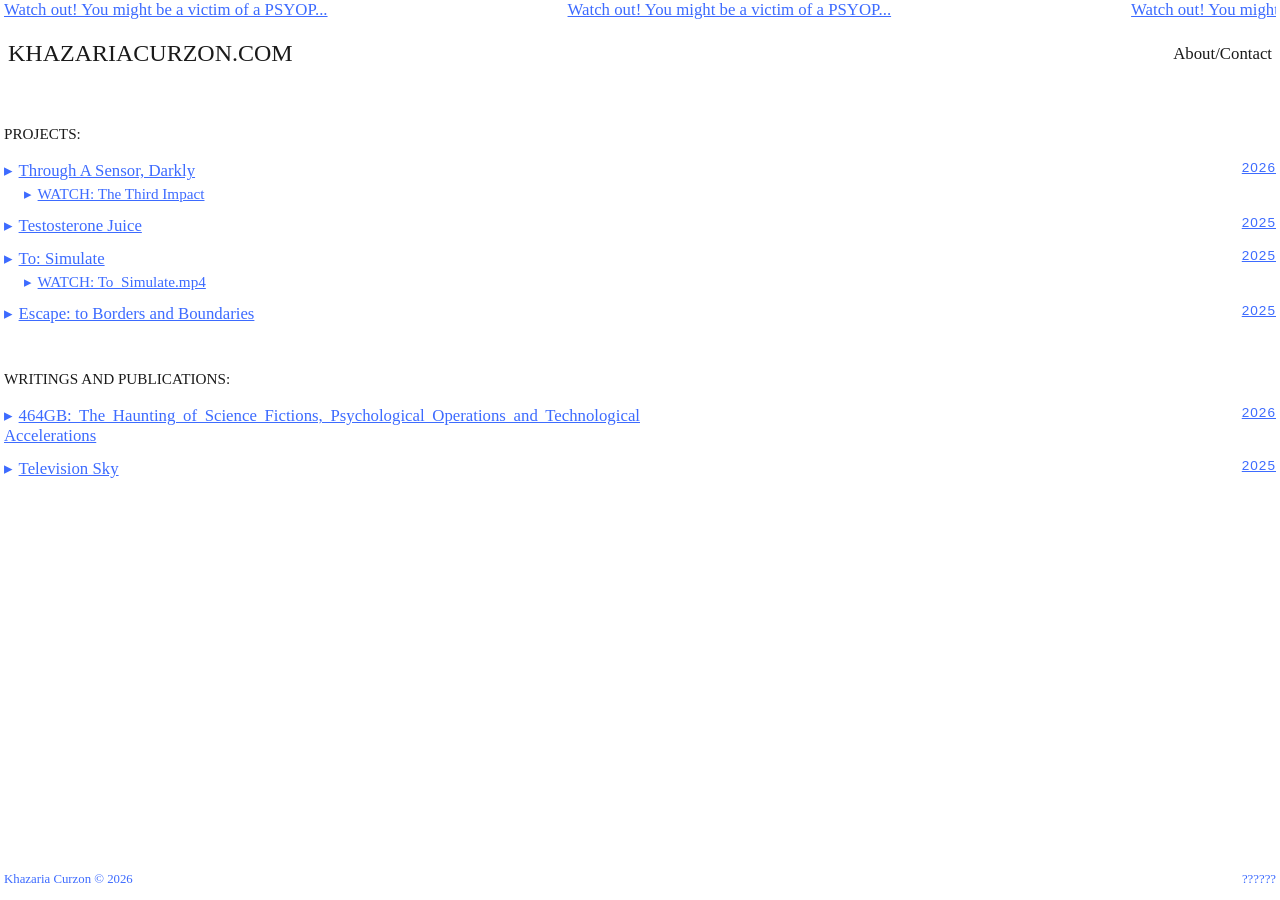
<file: index.html>
<!DOCTYPE html>
<html lang="en">
<head>
<meta charset="UTF-8">
<meta name="viewport" content="width=device-width, initial-scale=1.0">
<title>Your Name — Portfolio</title>
<link rel="stylesheet" href="style.css?v=54">
<link href="https://fonts.googleapis.com/css2?family=Roboto:wght@500&display=swap" rel="stylesheet">
</head>
<body id="top">

<a href="aircraft-sonics.html" target="_blank" rel="noopener" class="marquee" aria-label="announcement — Aircraft Sonics">
  <div class="marquee-track">
    <span>Watch out! You might be a victim of a PSYOP... </span>
    <span>Watch out! You might be a victim of a PSYOP... </span>
    <span>Watch out! You might be a victim of a PSYOP... </span>
    <span>Watch out! You might be a victim of a PSYOP... </span>
    <span>Watch out! You might be a victim of a PSYOP... </span>
    <span>Watch out! You might be a victim of a PSYOP... </span>
  </div>
</a>

<header class="site-header">
  <a href="#top" class="logo">khazariacurzon.com</a>
  <nav class="main-nav">
    <a href="about.html">About/Contact</a>
  </nav>
</header>

<hr>

<main>

  <div class="content-layout">

    <div class="listings">

      <section class="work" id="work">
        <h2 class="section-title">Projects:</h2>

        <ul class="work-list">
          <li class="work-item">
            <a href="#" class="work-link" data-preview-images="Assets/Through A Sensor, Darkly/web/KHAZ_CURZON_MAIN2.jpg|Assets/Through A Sensor, Darkly/web/BAD_6043small.jpg|Assets/Through A Sensor, Darkly/web/BAD_6067small.jpg|Assets/Through A Sensor, Darkly/web/BAD_6190small.jpg|Assets/Through A Sensor, Darkly/web/DSC_0981small.jpg|Assets/Through A Sensor, Darkly/web/DSC_1008small.jpg|Assets/Through A Sensor, Darkly/web/DSC_1023small.jpg|Assets/Through A Sensor, Darkly/web/MR2A4407small.jpg|Assets/Through A Sensor, Darkly/web/Blackhole2.png" data-preview-label="Through A Sensor, Darkly">
              <span class="work-title">Through A Sensor, Darkly</span>
              <span class="work-tag">2026</span>
            </a>
            <p class="work-description"><em>'Through a Sensor, Darkly'</em> describes a smoke screen, an obscuring of realities that occurs within digital spaces. It is a result of a year-long exploration into the nature of the real and the mutations of conspiratorial and PSYOP mindsets that exist online. Everything is questioned and perceptions are easily manipulated in the digital sphere. The project highlights a collapse of truth and transforms digital intangibility into sensory experience.</p>
            <p class="work-description"><em>'Through a Sensor, Darkly'</em> centres on the UFO as symbolic of PSYOPs and its haunting influence on internet conspiracy. The work is multidisciplinary from woodwork and metalwork to coding, sound design, graphics and film. The 'instrument' created, borrows from the visual language of radar and UFOs, capturing aircraft movements. It transforms aircraft data: height, speed and distance, into generative sound.</p>
            <div class="work-sublink-row">
              <span class="work-sublink-prefix"></span><a href="https://www.youtube.com/watch?v=Lz52N0tWbic" class="work-sublink" data-preview-video="Lz52N0tWbic" data-preview-video-start="19" data-preview-label="The Third Impact" target="_blank" rel="noopener">WATCH: The Third Impact</a>
              <p class="work-sublink-description"><em>'The Third Impact'</em> depicts imagery and video scraped from web sources. It uses found footage to comment on the collapsing nature of truth in digital spaces. It tracks a web of power that is present within the architecture of the internet and platforms the UFO as a relevant symbol of conspiracy in the contemporary digital age. The conspiratorial mode of analysis that exists in comment sections and forums haunts the internet.</p>
            </div>
          </li>
          <li class="work-item">
            <a href="#" class="work-link" data-preview-video="Ug_fZ0s5cvQ" data-preview-label="Testosterone Juice">
              <span class="work-title">Testosterone Juice</span>
              <span class="work-tag">2025</span>
            </a>
            <p class="work-description"><em>'Testosterone Juice'</em> is a short film that investigates the influence of military technologies in shaping the logic of the contemporary internet. Using techniques such as data-moshing that hack digital structures, fictions bleed into pixel distortions.</p>
          </li>
          <li class="work-item">
            <a href="#" class="work-link" data-preview-images="Assets/To Simulate/web/1.jpg?v=4|Assets/To Simulate/web/2.jpg?v=4|Assets/To Simulate/web/3.jpg?v=4|Assets/To Simulate/web/4.jpg?v=4|Assets/To Simulate/web/5.jpg?v=4" data-preview-label="To: Simulate">
              <span class="work-title">To: Simulate</span>
              <span class="work-tag">2025</span>
            </a>
            <p class="work-description">Post double mastectomy clarity, the flesh is never satisfied&hellip;</p>
            <p class="work-description">The simulation of an operation reflected on a personal surgical journey. The careful and clinical precision of undergoing a transformation.</p>
            <div class="work-sublink-row">
              <span class="work-sublink-prefix"></span><a href="Assets/To Simulate/web/To_Simulate_Khaz_Curzon.mp4" class="work-sublink" data-preview-video-file="Assets/To Simulate/web/To_Simulate_Khaz_Curzon.mp4" data-preview-label="To_Simulate.mp4">WATCH: To_Simulate.mp4</a>
              <p class="work-sublink-description">A short film experimenting with human tools (technology) and its collaboration with the flesh. Post-surgery, the junction of tool and skin create new hybrids.</p>
            </div>
          </li>
          <li class="work-item">
            <a href="#" class="work-link" data-preview-images="Assets/Borders and Boundaries/web/7.jpg|Assets/Borders and Boundaries/web/CURZON_KHAZ_OUTCOME1.jpg|Assets/Borders and Boundaries/web/CURZON_KHAZ_OUTCOME2.jpg|Assets/Borders and Boundaries/web/CURZON_KHAZ_OUTCOME3.jpg|Assets/Borders and Boundaries/web/CURZON_KHAZ_OUTCOME4.jpg|Assets/Borders and Boundaries/web/5.jpg|Assets/Borders and Boundaries/web/8.png|Assets/Borders and Boundaries/web/9.jpg" data-preview-label="Escape: to Borders and Boundaries">
              <span class="work-title">Escape: to Borders and Boundaries</span>
              <span class="work-tag">2025</span>
            </a>
            <p class="work-description">Borderlines are often invisible but can dictate the ways we live and move. In our commutes we pass over many variations of a border or a boundary with differing degrees of affect. Informed by Stuart Brand's Pace Layers, a descriptor for how society is constructed from nature up to commerce and fashion, the 'border language' created aimed to represent some of these invisible layers through borderlines. By investigating geological boundaries to administrative, private land and electromagnetic borders generated by technologies, the project highlights various layers of our constructed world and where these intersect with the natural and human.</p>
          </li>
        </ul>
      </section>

      <hr>

      <section class="writing" id="writing">
        <h2 class="section-title">Writings and Publications:</h2>

        <ul class="work-list">
          <li class="work-item">
            <a href="Assets/Writings/464GB/464GB Khazaria Curzon.pdf" class="work-link" target="_blank" rel="noopener">
              <span class="work-title">464GB: The Haunting of Science Fictions, Psychological Operations and Technological Accelerations</span>
              <span class="work-tag">2026</span>
            </a>
          </li>
          <li class="work-item">
            <a href="#" class="work-link" data-preview-images="Assets/Writings/Television Sky/web/img20251021_12463538.jpg?v=2|Assets/Writings/Television Sky/web/img20251021_12570230.jpg?v=2|Assets/Writings/Television Sky/web/img20251021_12575901.jpg?v=2|Assets/Writings/Television Sky/web/img20251021_12585335.jpg?v=2|Assets/Writings/Television Sky/web/img20251021_12595464.jpg?v=2|Assets/Writings/Television Sky/web/img20251021_13010018.jpg?v=2|Assets/Writings/Television Sky/web/img20251021_13020882.jpg?v=2|Assets/Writings/Television Sky/web/img20251021_13032696.jpg?v=2|Assets/Writings/Television Sky/web/img20251021_13051817.jpg?v=2|Assets/Writings/Television Sky/web/img20251021_13061821.jpg?v=2|Assets/Writings/Television Sky/web/img20251021_13072353.jpg?v=2|Assets/Writings/Television Sky/web/img20251021_13092923.jpg?v=2|Assets/Writings/Television Sky/web/img20251021_13115330.jpg?v=2" data-preview-label="Television Sky">
              <span class="work-title">Television Sky</span>
              <span class="work-tag">2025</span>
            </a>
            <p class="work-description">Using the cut-up popularised by writer William S. Burroughs this zine borrowed from fictional texts to generate new realities.</p>
          </li>
        </ul>
      </section>

    </div>

    <div class="preview-pane">
      <div class="preview-image is-empty" id="previewImage">
        <span class="preview-placeholder">Click a project</span>
      </div>
    </div>

  </div>

</main>

<hr>

<footer class="site-footer">
  <div>
    <p>Khazaria Curzon © 2026</p>
  </div>
  <p class="visitor-counter" id="visitorCounter"><span id="visitorCount">------</span></p>
</footer>

<div class="lightbox" id="lightbox">
  <button type="button" class="lightbox-arrow lightbox-prev" id="lightboxPrev" aria-label="Previous image">‹</button>
  <img id="lightboxImage" alt="">
  <button type="button" class="lightbox-arrow lightbox-next" id="lightboxNext" aria-label="Next image">›</button>
</div>

<script src="script.js?v=8"></script>

</body>
</html>
</file>
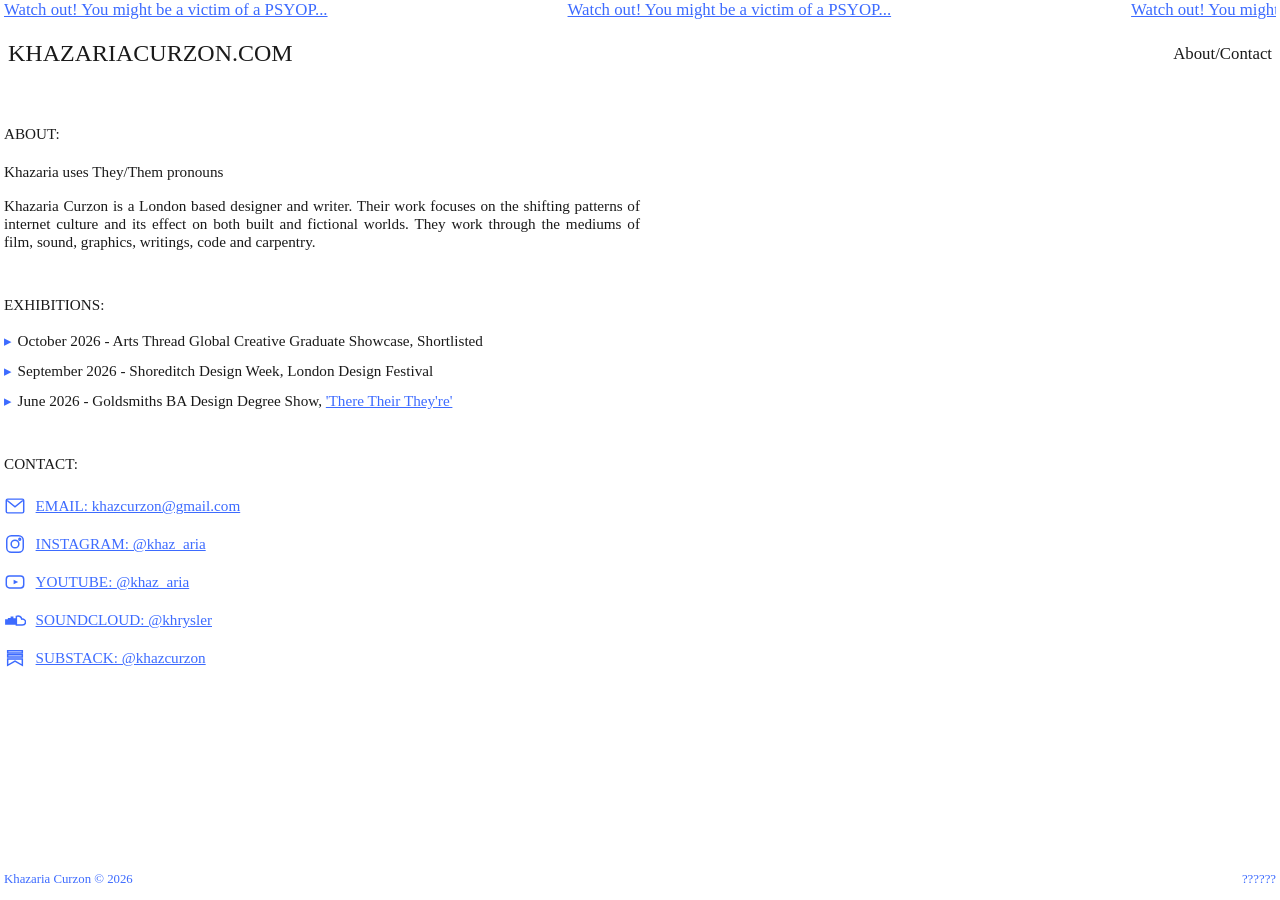
<file: about.html>
<!DOCTYPE html>
<html lang="en">
<head>
<meta charset="UTF-8">
<meta name="viewport" content="width=device-width, initial-scale=1.0">
<title>Khazaria Curzon — About/Contact</title>
<link rel="stylesheet" href="style.css?v=54">
</head>
<body>

<a href="aircraft-sonics.html" target="_blank" rel="noopener" class="marquee" aria-label="announcement — Aircraft Sonics">
  <div class="marquee-track">
    <span>Watch out! You might be a victim of a PSYOP... </span>
    <span>Watch out! You might be a victim of a PSYOP... </span>
    <span>Watch out! You might be a victim of a PSYOP... </span>
    <span>Watch out! You might be a victim of a PSYOP... </span>
    <span>Watch out! You might be a victim of a PSYOP... </span>
    <span>Watch out! You might be a victim of a PSYOP... </span>
  </div>
</a>

<header class="site-header">
  <a href="index.html" class="logo">khazariacurzon.com</a>
  <nav class="main-nav">
    <a href="about.html">About/Contact</a>
  </nav>
</header>

<hr>

<main id="top">

  <section class="about" id="about">
    <h2 class="section-title">About:</h2>
    <p class="about-text">Khazaria uses They/Them pronouns</p>
    <p class="about-text">Khazaria Curzon is a London based designer and writer. Their work focuses on the shifting patterns of internet culture and its effect on both built and fictional worlds. They work through the mediums of film, sound, graphics, writings, code and carpentry.</p>
  </section>

  <hr>

  <section class="exhibitions" id="exhibitions">
    <h2 class="section-title">Exhibitions:</h2>
    <ul class="exhibition-list">
      <li class="exhibition-item">October 2026 - Arts Thread Global Creative Graduate Showcase, Shortlisted</li>
      <li class="exhibition-item">September 2026 - Shoreditch Design Week, London Design Festival</li>
      <li class="exhibition-item">June 2026 - Goldsmiths BA Design Degree Show, <a href="https://theretheirtheyre.show/" target="_blank" rel="noopener">'There Their They're'</a></li>
    </ul>
  </section>

  <hr>

  <section class="contact" id="contact">
    <h2 class="section-title">Contact:</h2>

    <ul class="social-links">
      <li>
        <a href="mailto:khazcurzon@gmail.com" aria-label="Email">
          <svg viewBox="0 0 24 24" width="22" height="22" fill="none" stroke="currentColor" stroke-width="1.6"><rect x="2.5" y="4.5" width="19" height="15" rx="1.5"/><path d="M3.5 6l8.5 7 8.5-7"/></svg>
          <span>EMAIL: khazcurzon@gmail.com</span>
        </a>
      </li>
      <li>
        <a href="https://www.instagram.com/khaz_aria/" aria-label="Instagram" target="_blank" rel="noopener">
          <svg viewBox="0 0 24 24" width="22" height="22" fill="none" stroke="currentColor" stroke-width="1.6"><rect x="3" y="3" width="18" height="18" rx="5"/><circle cx="12" cy="12" r="4.2"/><circle cx="17.2" cy="6.8" r="1"/></svg>
          <span>INSTAGRAM: @khaz_aria</span>
        </a>
      </li>
      <li>
        <a href="https://www.youtube.com/@khaz_aria" aria-label="YouTube" target="_blank" rel="noopener">
          <svg viewBox="0 0 24 24" width="22" height="22" fill="none" stroke="currentColor" stroke-width="1.6"><rect x="2.5" y="5.5" width="19" height="13" rx="3.5"/><path d="M10.5 9.5l5 2.5-5 2.5z" fill="currentColor" stroke="none"/></svg>
          <span>YOUTUBE: @khaz_aria</span>
        </a>
      </li>
      <li>
        <a href="https://soundcloud.com/khrysler" aria-label="SoundCloud" target="_blank" rel="noopener">
          <svg viewBox="0 0 24 24" width="22" height="22" fill="none" stroke="currentColor" stroke-width="1.6"><path d="M2 16.5h1.5V12H2zM5 16.5h1.5V10.5H5zM8 16.5h1.5V9H8zM11 16.5h1.5V11H11z"/><path d="M13.5 16.5V8c3-1 5.5.5 5.8 3 2.4-.3 4.2 1.2 4.2 3.2 0 1.9-1.6 3.3-3.6 3.3H13.5z"/></svg>
          <span>SOUNDCLOUD: @khrysler</span>
        </a>
      </li>
      <li>
        <a href="https://substack.com/@khazcurzon" aria-label="Substack" target="_blank" rel="noopener">
          <svg viewBox="0 0 24 24" width="22" height="22" fill="none" stroke="currentColor" stroke-width="1.6"><path d="M4 4h16v2.5H4zM4 8.5h16V11H4zM4 13h16v7l-8-4.5-8 4.5z"/></svg>
          <span>SUBSTACK: @khazcurzon</span>
        </a>
      </li>
    </ul>
  </section>

</main>

<hr>

<footer class="site-footer">
  <div>
    <p>Khazaria Curzon © 2026</p>
  </div>
  <p class="visitor-counter" id="visitorCounter"><span id="visitorCount">------</span></p>
</footer>

<script src="script.js?v=8"></script>

</body>
</html>
</file>
<file: style.css>
/* ==========================================================
   RESET ONLY — no design decisions made here.
   This just neutralizes default browser quirks so you're
   starting from a clean, predictable baseline.
   Everything visual (color, layout, type, spacing) is yours.
   ========================================================== */

* {
  box-sizing: border-box;
}

body {
  margin: 0;
  padding-left: 0.25rem;
  padding-right: 0.25rem;
  font-family: "Times New Roman", Times, serif;
  min-height: 100vh;
  display: flex;
  flex-direction: column;
  background-color: #ffffff;
  color: #1a1a1a;
}

main {
  flex: 1;
}

img {
  max-width: 100%;
  display: block;
}

a {
  color: #3d6bff;
  text-decoration: underline;
}

a:hover {
  color: #ff4747;
  text-shadow: none;
}

ul {
  list-style: none;
  margin: 0;
  padding: 0;
}

.work-item {
  margin-bottom: 0.75rem;
}

.work-description {
  display: none;
  max-width: 50%;
  margin-top: 0.5rem;
  font-size: 0.95rem;
  color: #1a1a1a;
  text-align: justify;
}

.about-text {
  max-width: 50%;
  font-size: 0.95rem;
  text-align: justify;
}

.exhibition-item {
  max-width: 50%;
  font-size: 0.95rem;
  margin-bottom: 0.75rem;
}

.exhibition-item a {
  font-size: inherit;
}

.exhibition-item::before {
  content: "\25B8";
  display: inline-block;
  margin-right: 0.35rem;
  color: #3d6bff;
}

.work-item.is-open .work-description {
  display: block;
}

.work-sublink-row {
  margin-top: 0.25rem;
  margin-left: 1.25rem;
}

.work-sublink-prefix,
.work-sublink {
  font-size: 0.95rem;
}

.work-sublink-prefix::before {
  content: "\25B8";
  display: inline-block;
  margin-right: 0.35rem;
  color: #3d6bff;
}

.work-sublink-description {
  display: none;
  max-width: 50%;
  margin-top: 0.5rem;
  font-size: 0.95rem;
  color: #1a1a1a;
  text-align: justify;
}

.work-sublink-row.is-open .work-sublink-description {
  display: block;
}

.work-sublink-row.is-open .work-sublink-prefix::before {
  content: "\25BE";
}

.work-link {
  display: grid;
  grid-template-columns: 50% 1fr;
  gap: 0.75rem;
}

.work-title {
  text-align: justify;
}

.work-title::before {
  content: "\25B8";
  display: inline-block;
  margin-right: 0.35rem;
  color: #3d6bff;
}

.work-item.is-open .work-title::before {
  content: "\25BE";
}

.work-tag {
  text-align: right;
  font-family: Helvetica, Arial, sans-serif;
  text-transform: uppercase;
  letter-spacing: 1px;
  font-size: 0.85rem;
}

h1, h2, h3, p, a, span {
  font-size: 1.05rem;
}

h2 {
  font-weight: normal;
}

.section-title {
  color: #1a1a1a;
  text-transform: uppercase;
  font-size: 0.95rem;
  padding: 0.35rem 0;
  margin-top: 0;
  margin-bottom: 0.75rem;
}



.logo {
  color: #1a1a1a;
  text-transform: uppercase;
  text-decoration: none;
  font-size: 1.5rem;
}

.logo:hover,
.main-nav a:hover {
  color: #ff4747;
  text-decoration: underline;
}

.main-nav a {
  color: #1a1a1a;
  text-decoration: none;
}

.site-header {
  display: flex;
  align-items: center;
  justify-content: space-between;
  width: 100%;
  padding: 0.5rem 0.25rem 0.75rem;
}

.main-nav {
  display: flex;
  gap: 0.75rem;
}

.marquee span, .site-footer p {
  color: #3d6bff;
}

.site-footer p {
  font-size: 0.8rem;
}

.marquee span {
  text-decoration: underline;
}

.last-updated {
  font-size: 0.8rem;
  opacity: 0.7;
}

.site-footer {
  display: flex;
  align-items: flex-end;
  justify-content: space-between;
  gap: 1rem;
}

.visitor-counter {
  font-size: 0.8rem;
  font-variant-numeric: tabular-nums;
  color: #3d6bff;
  white-space: nowrap;
}

.visitor-counter span {
  font-size: inherit;
}

.marquee {
  display: block;
  overflow: hidden;
  white-space: nowrap;
  width: 100%;
  margin-bottom: 0.75rem;
  visibility: hidden;
  text-decoration: underline;
}

.marquee:hover span {
  color: #ff4747;
}

.marquee-track {
  display: inline-flex;
  width: max-content;
}

.marquee-track span {
  padding-right: 15rem;
}

hr {
  border: none;
  margin: 1.25rem 0;
}





.content-layout {
  display: flex;
  align-items: flex-start;
  gap: 0;
}

.content-layout.is-active {
  gap: 2rem;
}

.listings {
  flex: 1 1 100%;
  max-width: 100%;
}

.content-layout.is-active .listings {
  flex: 0 0 40%;
  max-width: 40%;
}

.preview-pane {
  flex: 0 0 0%;
  min-width: 0;
  max-width: 0%;
  overflow: hidden;
  position: sticky;
  top: 1rem;
  opacity: 0;
  background-color: #ffffff;
}

.content-layout.is-active .preview-pane {
  flex: 1 1 60%;
  max-width: 60%;
  opacity: 1;
}

.preview-image {
  width: 100%;
  overflow-y: auto;
  background-color: #ffffff;
  color: #888;
  position: relative;
  border: none;
}

.content-layout.is-active .preview-image {
  max-height: calc(100vh - 2rem);
}

.preview-image.is-empty {
  aspect-ratio: 4 / 3;
  display: flex;
  align-items: center;
  justify-content: center;
  text-align: center;
  padding: 1rem;
}

.preview-image img {
  width: 100%;
  height: auto;
  display: block;
  cursor: zoom-in;
}

.preview-image iframe,
.preview-image video {
  width: 100%;
  aspect-ratio: 16 / 9;
  display: block;
  border: 0;
}

.preview-image .pdf-frame {
  width: 100%;
  height: 100%;
  aspect-ratio: auto;
  display: block;
  border: 0;
}

.preview-image img + img {
  margin-top: 1rem;
}

.social-links {
  display: flex;
  flex-direction: column;
  gap: 0.75rem;
  margin-top: 1rem;
  max-width: 50%;
  font-size: 0.95rem;
}

.social-links a,
.social-links span {
  font-size: inherit;
}

.social-links a {
  display: inline-flex;
  align-items: center;
  gap: 0.6rem;
}

.social-icon {
  font-size: 1.25rem;
}

.social-links a:hover {
  color: #ff4747;
}

.lightbox {
  position: fixed;
  inset: 0;
  display: flex;
  align-items: center;
  justify-content: center;
  padding: 3rem;
  background-color: rgba(0, 0, 0, 0.9);
  opacity: 0;
  pointer-events: none;
  z-index: 1000;
}

.lightbox.is-open {
  opacity: 1;
  pointer-events: auto;
}

.lightbox img {
  max-width: 100%;
  max-height: 100%;
  width: auto;
}

.lightbox-arrow {
  position: absolute;
  top: 50%;
  transform: translateY(-50%);
  background: none;
  border: none;
  color: #e8e8e8;
  font-size: 3rem;
  line-height: 1;
  padding: 0.5rem 1rem;
  cursor: pointer;
  font-family: inherit;
}

.lightbox-arrow:hover {
  color: #5c3dff;
  text-shadow: 0 0 6px rgba(92, 61, 255, 0.45);
}

.lightbox-prev {
  left: 0.5rem;
}

.lightbox-next {
  right: 0.5rem;
}

/* ==========================================================
   MOBILE ONLY — everything below this point only applies on
   narrow screens (phones). Desktop layout above is untouched.
   ========================================================== */
@media (max-width: 600px) {
  hr {
    display: none;
  }

  .site-footer {
    flex-direction: column;
    align-items: flex-start;
    gap: 1rem;
  }

  .section-title {
    background-color: transparent;
    padding: 0;
    margin-top: 3rem;
  }

  .about {
    padding-top: 0;
  }

  .about-text,
  .social-links,
  .exhibition-item {
    max-width: 100%;
  }

  .content-layout {
    margin-top: 0;
  }

  h1, h2, h3, p, a, span {
    font-size: 1rem;
  }

  .work-description,
  .work-sublink-description,
  .work-sublink-prefix,
  .work-sublink {
    font-size: 0.9rem;
  }

  .work-description,
  .work-sublink-description {
    max-width: 100%;
  }

  .site-header {
    flex-direction: column;
    align-items: flex-start;
    gap: 0.5rem;
  }

  .logo {
    font-size: 1.25rem;
  }

  .marquee span {
    font-size: 0.7rem;
  }

  .work-link {
    display: flex;
    justify-content: space-between;
    align-items: baseline;
    gap: 0.5rem;
    max-width: 100%;
  }

  .content-layout.is-active {
    display: block;
  }

  .content-layout.is-active .listings {
    max-width: 100%;
  }

  .content-layout.is-active .preview-pane {
    max-width: 100%;
    opacity: 1;
    overflow: visible;
    position: static;
  }

  .content-layout.is-active .preview-image {
    height: auto;
    min-height: 60vh;
    max-height: none;
    overflow-y: visible;
  }
}
</file>
